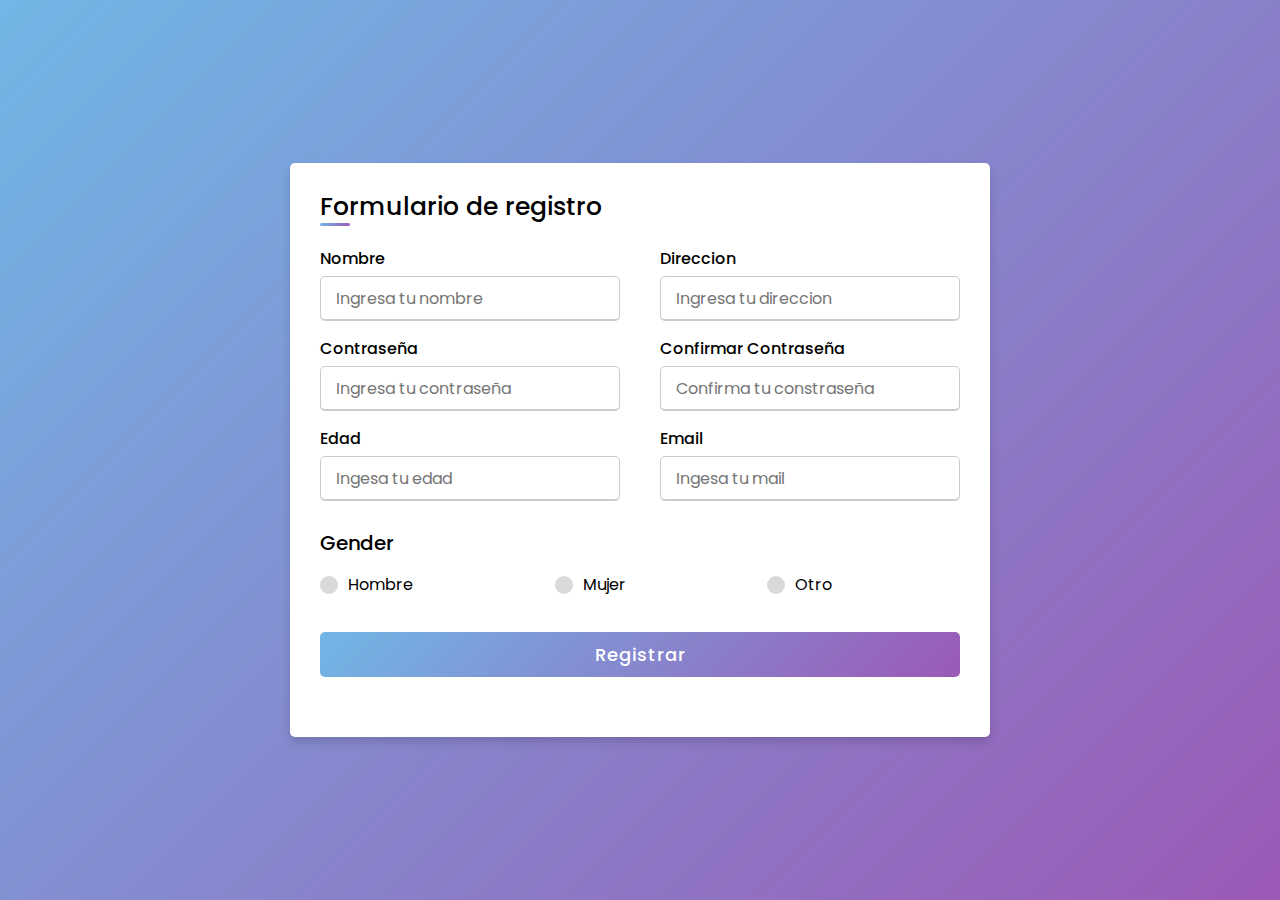
<file: index.html>
<!DOCTYPE html>
<html lang="es" dir="ltr">
  <head>
    <meta charset="UTF-8">
    <link rel="stylesheet" href="style.css">
     <meta name="viewport" content="width=device-width, initial-scale=1.0">
   </head>
<body>
  <div class="container">
    <div class="title">Formulario de registro</div>
    <div class="content">
      <form action="#">
        <div class="user-details">
          <div class="input-box">
            <span class="details">Nombre</span>
            <input type="text" placeholder="Ingresa tu nombre" required>
          </div>
          <div class="input-box">
            <span class="details">Direccion</span>
            <input type="text" placeholder="Ingresa tu direccion" required>
          </div>
          <div class="input-box">
            <span class="details">Contraseña</span>
            <input type="password" placeholder="Ingresa tu contraseña" required>
          </div>
        
          <div class="input-box">
            <span class="details">Confirmar Contraseña</span>
            <input type="password" placeholder="Confirma tu constraseña" required>
          </div>
          <div class="input-box">
            <span class="details">Edad</span>
            <input type="number" placeholder="Ingesa tu edad" required>
          </div>
          <div class="input-box">
            <span class="details">Email</span>
            <input type="email" placeholder="Ingesa tu mail" required>
          </div>
        </div>
        <div class="gender-details">
          <input type="radio" name="gender" id="dot-1">
          <input type="radio" name="gender" id="dot-2">
          <input type="radio" name="gender" id="dot-3">
          <span class="gender-title">Gender</span>
          <div class="category">
            <label for="dot-1">
            <span class="dot one"></span>
            <span class="gender">Hombre</span>
          </label>
          <label for="dot-2">
            <span class="dot two"></span>
            <span class="gender">Mujer</span>
          </label>
          <label for="dot-3">
            <span class="dot three"></span>
            <span class="gender">Otro</span>
            </label>
          </div>
        </div>
        <div class="button">
            <a href="form.html"><input type="button" value="Registrar"></a>
        </div>
      </form>
    </div>
  </div>

</body>
</html>
</file>
<file: style.css>
@import url('https://fonts.googleapis.com/css2?family=Poppins:wght@200;300;400;500;600;700&display=swap');
*{
  margin: 0;
  padding: 0;
  box-sizing: border-box;
  font-family: 'Poppins',sans-serif;
}
body{
  height: 100vh;
  display: flex;
  justify-content: center;
  align-items: center;
  padding: 10px;
  background: linear-gradient(135deg, #71b7e6, #9b59b6);
}
.container{
  max-width: 700px;
  width: 100%;
  background-color: #fff;
  padding: 25px 30px;
  border-radius: 5px;
  box-shadow: 0 5px 10px rgba(0,0,0,0.15);
}
.container .title{
  font-size: 25px;
  font-weight: 500;
  position: relative;
}
.container .title::before{
  content: "";
  position: absolute;
  left: 0;
  bottom: 0;
  height: 3px;
  width: 30px;
  border-radius: 5px;
  background: linear-gradient(135deg, #71b7e6, #9b59b6);
}
.content form .user-details{
  display: flex;
  flex-wrap: wrap;
  justify-content: space-between;
  margin: 20px 0 12px 0;
}
form .user-details .input-box{
  margin-bottom: 15px;
  width: calc(100% / 2 - 20px);
}
form .input-box span.details{
  display: block;
  font-weight: 500;
  margin-bottom: 5px;
}
.user-details .input-box input{
  height: 45px;
  width: 100%;
  outline: none;
  font-size: 16px;
  border-radius: 5px;
  padding-left: 15px;
  border: 1px solid #ccc;
  border-bottom-width: 2px;
  transition: all 0.3s ease;
}
.user-details .input-box input:focus,
.user-details .input-box input:valid{
  border-color: #9b59b6;
}
 form .gender-details .gender-title{
  font-size: 20px;
  font-weight: 500;
 }
 form .category{
   display: flex;
   width: 80%;
   margin: 14px 0 ;
   justify-content: space-between;
 }
 form .category label{
   display: flex;
   align-items: center;
   cursor: pointer;
 }
 form .category label .dot{
  height: 18px;
  width: 18px;
  border-radius: 50%;
  margin-right: 10px;
  background: #d9d9d9;
  border: 5px solid transparent;
  transition: all 0.3s ease;
}
 #dot-1:checked ~ .category label .one,
 #dot-2:checked ~ .category label .two,
 #dot-3:checked ~ .category label .three{
   background: #9b59b6;
   border-color: #d9d9d9;
 }
 form input[type="radio"]{
   display: none;
 }
 form .button{
   height: 45px;
   margin: 35px 0
 }
 form .button input{
   height: 100%;
   width: 100%;
   border-radius: 5px;
   border: none;
   color: #fff;
   font-size: 18px;
   font-weight: 500;
   letter-spacing: 1px;
   cursor: pointer;
   transition: all 0.3s ease;
   background: linear-gradient(135deg, #71b7e6, #9b59b6);
 }
 form .button input:hover{
  /* transform: scale(0.99); */
  background: linear-gradient(-135deg, #71b7e6, #9b59b6);
  }
 @media(max-width: 584px){
 .container{
  max-width: 100%;
}
form .user-details .input-box{
    margin-bottom: 15px;
    width: 100%;
  }
  form .category{
    width: 100%;
  }
  .content form .user-details{
    max-height: 300px;
    overflow-y: scroll;
  }
  .user-details::-webkit-scrollbar{
    width: 5px;
  }
  }
  @media(max-width: 459px){
  .container .content .category{
    flex-direction: column;
  }
}
</file>
